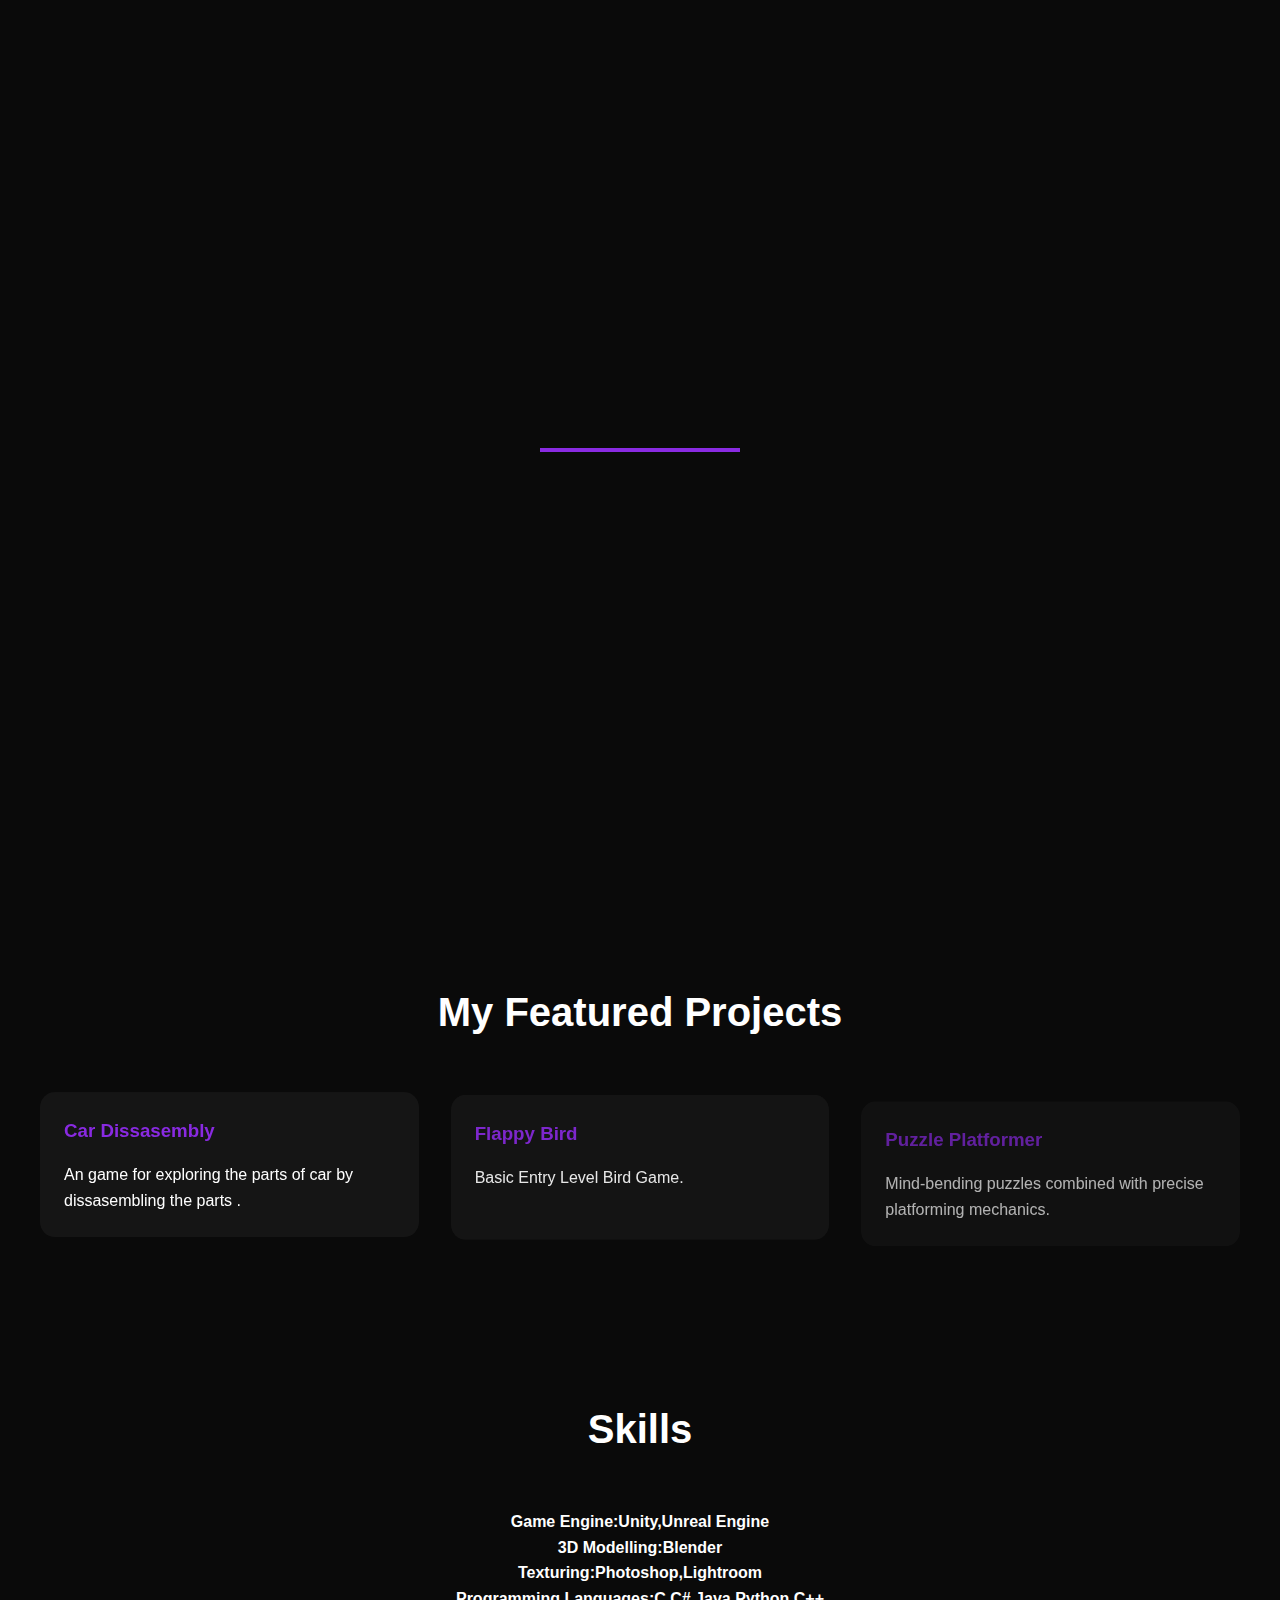
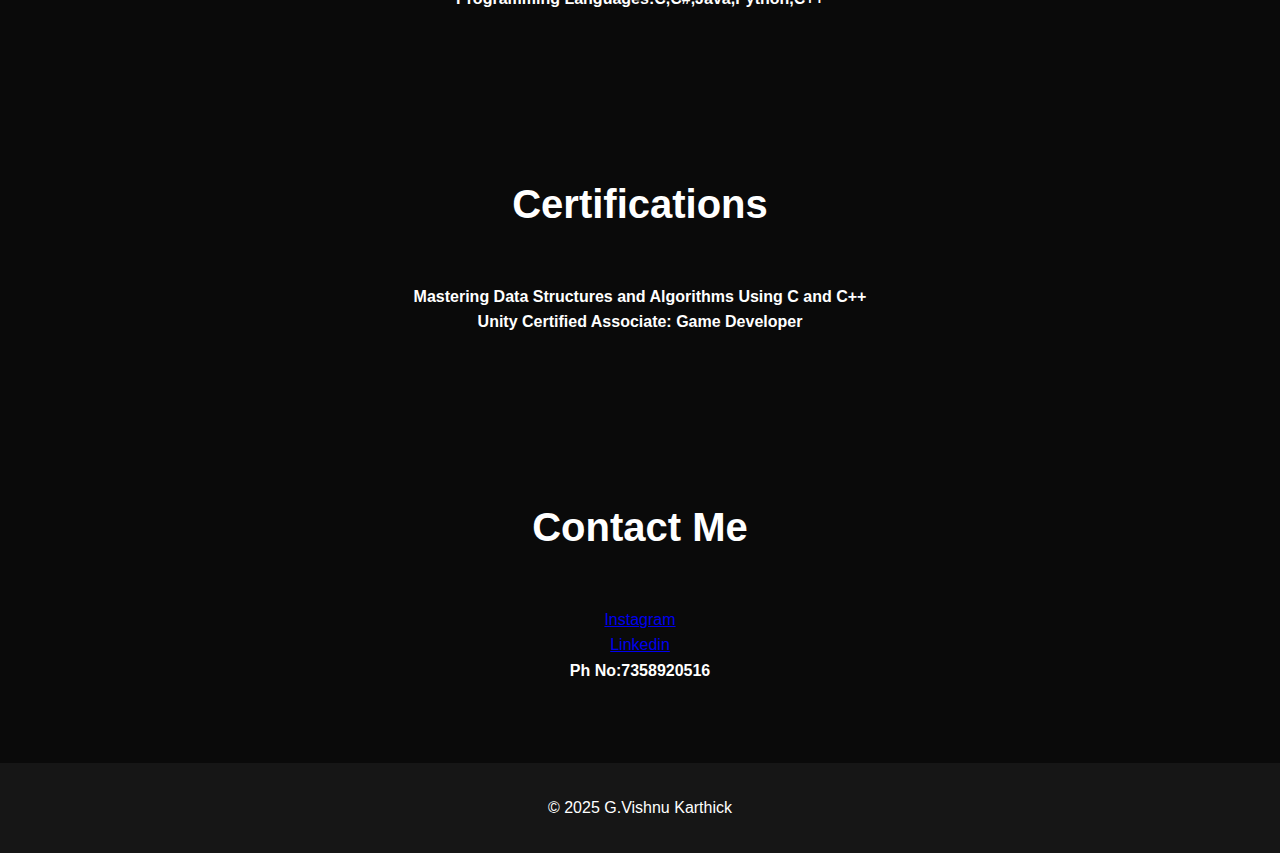
<file: PortfolioProject/index.html>
<!DOCTYPE html>
<html lang="en">
<head>
    <meta charset="UTF-8">
    <meta name="viewport" content="width=device-width, initial-scale=1.0">
    <title>Game Developer Portfolio</title>
    <script src="https://cdnjs.cloudflare.com/ajax/libs/gsap/3.12.2/gsap.min.js"></script>
    <link rel="stylesheet" href="style.css">
    <script src="script.js" defer></script>

</head>
<body>
    <div class="loading-screen">
        <div class="loading-bar">
            <div class="loading-progress"></div>
        </div>
    </div>
    <nav>
        <ul>
            <li><a href="#home">Home</a></li>
            <li><a href="#projects">Projects</a></li>
            <li><a href="#skills">Skills</a></li>
            <li><a href="#contact">Contact</a></li>
        </ul>
    </nav>

    <section id="home" class="hero">
        <div class="hero-content">
            <h1>Hi,I'm Vishnu Karthick</h1>
            <p>I'm a passionate College Student who loves bringing ideas to life through code and design in game. Crafting engaging gameplay, solving challenges, and creating immersive experiences is what drives me. I constantly push myself to learn and grow, turning creativity and innovation into unforgettable adventures for players.</p>
            <a href="#projects" class="cta-button">View My Work</a>
        </div>
    </section>

    <section id="projects" class="projects">
        <h2>My Featured Projects</h2>
        <div class="project-grid">
            <div class="project-card">
               
                <div class="project-content">
                    <h3>Car Dissasembly</h3>
                    <p>An game for exploring the parts of car by dissasembling the parts .</p>
                </div>
            </div>
            <div class="project-card">
                
                <div class="project-content">
                    <h3>Flappy Bird</h3>
                    <p>Basic Entry Level Bird Game.</p>
                </div>
            </div>
            <div class="project-card">
               
                <div class="project-content">
                    <h3>Puzzle Platformer</h3>
                    <p>Mind-bending puzzles combined with precise platforming mechanics.</p>
                </div>
            </div>
        </div>
    </section>
    <section id="skills" class="skills">
        <h2>Skills</h2>
        <h4>Game Engine:Unity,Unreal Engine</h4>
        <h4>3D Modelling:Blender</h4>
        <h4>Texturing:Photoshop,Lightroom</h4>
        <h4>Programming Languages:C,C#,Java,Python,C++</h4>
    </section>
    <section id="Certfications" class="Certfications">
        <h2>Certifications</h2>
        <h4>Mastering Data Structures and Algorithms Using C and C++</h4>
        <h4>Unity Certified Associate: Game Developer</h4>
    </section>
    <section id="contact" class="contact">
        <h2>Contact Me</h2>
        <a href="https://www.instagram.com/gvishnu_1205/">Instagram</a>
        <a href="https://www.linkedin.com/in/g-vishnu-karthick-1068b0280/">Linkedin</a>
<h4>Ph No:7358920516</h4>
    </section>
   

    <footer>
        <p>© 2025 G.Vishnu Karthick</p>
    </footer>
</body>
</html>
</file>
<file: PortfolioProject/style.css>
* {
    margin: 0;
    padding: 0;
    box-sizing: border-box;
    font-family: 'Arial', sans-serif;
}

:root {
    --primary: #8A2BE2;
    --secondary: #4B0082;
    --background: #0A0A0A;
    --text: #FFFFFF;
    --accent: #FF4081;
}

body {
    background-color: var(--background);
    color: var(--text);
    line-height: 1.6;
    overflow-x: hidden;
}

.loading-screen {
    position: fixed;
    top: 0;
    left: 0;
    width: 100%;
    height: 100%;
    background: var(--background);
    display: flex;
    justify-content: center;
    align-items: center;
    z-index: 1000;
}

.loading-bar {
    width: 200px;
    height: 4px;
    background: var(--secondary);
    position: relative;
    overflow: hidden;
}

.loading-progress {
    position: absolute;
    width: 100%;
    height: 100%;
    background: var(--primary);
    animation: loading 2s ease-in-out;
}

@keyframes loading {
    from { transform: translateX(-100%); }
    to { transform: translateX(100%); }
}
nav {
    position: fixed;
    top: 0;
    width: 100%;
    padding: 1.5rem;
    background: rgba(10, 10, 10, 0.9);
    backdropfilter: blur(10px);
    z-index: 100;
}

nav ul {
    display: flex;
    justify-content: center;
    gap: 2rem;
    list-style: none;
}

nav a {
    color: var(--text);
    text-decoration: none;
    font-size: 1.1rem;
    position: relative;
    padding: 0.5rem;
}

nav a::after {
    content: '';
    position: absolute;
    bottom: 0;
    left: 0;
    width: 0;
    height: 2px;
    background: var(--primary);
    transition: width 0.3s ease;
}

nav a:hover::after {
    width: 100%;
}

.hero {
    height: 100vh;
    display: flex;
    align-items: center;
    justify-content: center;
    text-align: center;
    padding: 2rem;
    position: relative;
    overflow: hidden;
}

.hero::before {
    content: '';
    position: absolute;
    top: 0;
    left: 0;
    width: 100%;
    height: 100%;
    background: radial-gradient(circle at center, var(--secondary) 0%, transparent 70%);
    opacity: 0.3;
}

.hero-content {
    position: relative;
    z-index: 1;
}

.hero h1 {
    font-size: 4rem;
    margin-bottom: 1rem;
    opacity: 0;
    transform: translateY(30px);
}

.hero p {
    font-size: 1.5rem;
    margin-bottom: 2rem;
    opacity: 0;
    transform: translateY(30px);
}

.cta-button {
    display: inline-block;
    padding: 1rem 2rem;
    background: var(--primary);
    color: var(--text);
    text-decoration: none;
    border-radius: 30px;
    transition: transform 0.3s ease, box-shadow 0.3s ease;
    opacity: 0;
    transform: translateY(30px);
}

.cta-button:hover {
    transform: translateY(-5px);
    box-shadow: 0 5px 15px rgba(138, 43, 226, 0.4);
}

.projects {
    padding: 5rem 2rem;
}

.projects h2 {
    text-align: center;
    font-size: 2.5rem;
    margin-bottom: 3rem;
}

.project-grid {
    display: grid;
    grid-template-columns: repeat(auto-fit, minmax(300px, 1fr));
    gap: 2rem;
    max-width: 1200px;
    margin: 0 auto;
}

.project-card {
    background: rgba(255, 255, 255, 0.05);
    border-radius: 15px;
    overflow: hidden;
    transition: transform 0.3s ease;
    opacity: 0;
    transform: translateY(30px);
}

.project-card:hover {
    transform: translateY(-10px);
}

.project-image {
    width: 100%;
    height: 200px;
    background: var(--secondary);
    position: relative;
    overflow: hidden;
}

.project-content {
    padding: 1.5rem;
}

.project-content h3 {
    margin-bottom: 1rem;
    color: var(--primary);
}

.skills {
    padding: 5rem 2rem;
    text-align: center;
}

.skills h2 {
    font-size: 2.5rem;
    margin-bottom: 3rem;
}

.skill-icons {
    display: flex;
    justify-content: center;
    gap: 2rem;
    flex-wrap: wrap;
    max-width: 800px;
    margin: 0 auto;
}

.skill-icon {
    width: 80px;
    height: 80px;
    background: rgba(255, 255, 255, 0.05);
    border-radius: 50%;
    display: flex;
    align-items: center;
    justify-content: center;
    font-size: 2rem;
    transition: transform 0.3s ease;
    opacity: 0;
    transform: translateY(30px);
}

.skill-icon:hover {
    transform: scale(1.1);
    background: var(--primary);
}
.Certfications {
    padding: 5rem 2rem;
    text-align: center;
    display: flex;
    flex-direction: column;
    align-items: center;
    justify-content: center;
}

.Certfications h2 {
    font-size: 2.5rem;
    margin-bottom: 3rem;
}
.Certfications h5 {
    font-size: 1.5rem; 
    margin: 0.5rem 0; 
    color: var(--primary-text, #fff); 
}

.Certfications-icons {
    display: flex;
    justify-content: center;
    gap: 2rem;
    flex-wrap: wrap;
    max-width: 800px;
    margin: 0 auto;
}

.Certfications-icon {
    width: 80px;
    height: 80px;
    background: rgba(255, 255, 255, 0.05);
    border-radius: 50%;
    display: flex;
    align-items: center;
    justify-content: center;
    font-size: 2rem;
    transition: transform 0.3s ease;
    opacity: 0;
    transform: translateY(30px);
}

.Certfications-icon:hover {
    transform: scale(1.1);
    background: var(--primary);
}
.contact {
    padding: 5rem 2rem;
    text-align: center;
    display: flex;
    flex-direction: column;
    align-items: center;
    justify-content: center;
}

.contact h2 {
    font-size: 2.5rem;
    margin-bottom: 3rem;
}
.contact h5 {
    font-size: 1.5rem; /* Adjust size as needed */
    margin: 0.5rem 0; /* Add spacing between items */
    color: var(--primary-text, #fff); /* Optional: adjust text color */
}

.contact-icons {
    display: flex;
    justify-content: center;
    gap: 2rem;
    flex-wrap: wrap;
    max-width: 800px;
    margin: 0 auto;
}

.contact-icon {
    width: 80px;
    height: 80px;
    background: rgba(255, 255, 255, 0.05);
    border-radius: 50%;
    display: flex;
    align-items: center;
    justify-content: center;
    font-size: 2rem;
    transition: transform 0.3s ease;
    opacity: 0;
    transform: translateY(30px);
}

.contact-icon:hover {
    transform: scale(1.1);
    background: var(--primary);
}

footer {
    text-align: center;
    padding: 2rem;
    background: rgba(255, 255, 255, 0.05);
}

@media (max-width: 768px) {
    .hero h1 {
        font-size: 2.5rem;
    }
    
    .hero p {
        font-size: 1.2rem;
    }

    nav ul {
        gap: 1rem;
    }

    nav a {
        font-size: 1rem;
    }
}
</file>
